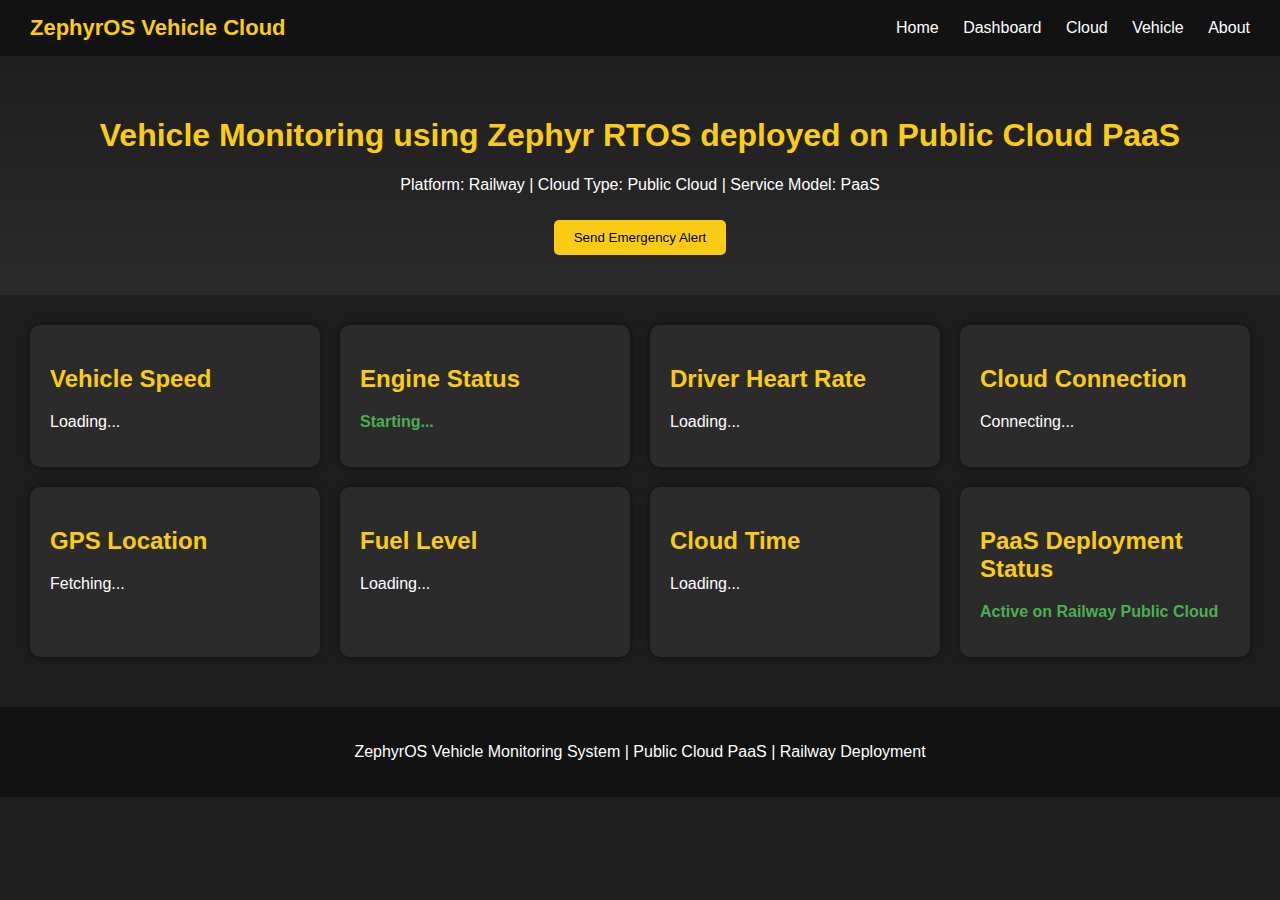
<file: index.html>
<!DOCTYPE html>
<html lang="en">
<head>
<meta charset="UTF-8">
<meta name="viewport" content="width=device-width, initial-scale=1.0">

<title>ZephyrOS Vehicle Cloud Monitoring | Public Cloud PaaS</title>

<style>

body {
margin: 0;
font-family: Arial, sans-serif;
background: #1e1e1e;
color: white;
}

header {
background: #121212;
padding: 15px 30px;
display: flex;
justify-content: space-between;
align-items: center;
}

.logo {
color: #facc15;
font-size: 22px;
font-weight: bold;
}

nav a {
color: white;
margin-left: 20px;
text-decoration: none;
}

nav a:hover {
color: #facc15;
}

.hero {
text-align: center;
padding: 40px;
background: linear-gradient(#1e1e1e, #2b2b2b);
}

.hero h1 {
color: #facc15;
}

.dashboard {
display: grid;
grid-template-columns: repeat(auto-fit, minmax(250px, 1fr));
gap: 20px;
padding: 30px;
}

.card {
background: #2b2b2b;
padding: 20px;
border-radius: 10px;
box-shadow: 0 0 10px rgba(0,0,0,0.5);
}

.card h2 {
color: #facc15;
}

button {
background: #facc15;
border: none;
padding: 10px 20px;
margin-top: 10px;
cursor: pointer;
border-radius: 5px;
}

button:hover {
background: #ffd633;
}

footer {
text-align: center;
padding: 20px;
background: #121212;
margin-top: 20px;
}

.status-online {
color: #4CAF50;
font-weight: bold;
}

.status-warning {
color: #ff9800;
font-weight: bold;
}

.status-danger {
color: #f44336;
font-weight: bold;
}

</style>

</head>

<body>

<header>
<div class="logo">ZephyrOS Vehicle Cloud</div>
<nav>
<a href="#">Home</a>
<a href="#">Dashboard</a>
<a href="#">Cloud</a>
<a href="#">Vehicle</a>
<a href="#">About</a>
</nav>
</header>

<section class="hero">
<h1>Vehicle Monitoring using Zephyr RTOS deployed on Public Cloud PaaS</h1>
<p>Platform: Railway | Cloud Type: Public Cloud | Service Model: PaaS</p>
<button onclick="sendAlert()">Send Emergency Alert</button>
</section>

<section class="dashboard">

<div class="card">
<h2>Vehicle Speed</h2>
<p id="speed">Loading...</p>
</div>

<div class="card">
<h2>Engine Status</h2>
<p id="engine" class="status-online">Starting...</p>
</div>

<div class="card">
<h2>Driver Heart Rate</h2>
<p id="heart">Loading...</p>
</div>

<div class="card">
<h2>Cloud Connection</h2>
<p id="cloud">Connecting...</p>
</div>

<div class="card">
<h2>GPS Location</h2>
<p id="gps">Fetching...</p>
</div>

<div class="card">
<h2>Fuel Level</h2>
<p id="fuel">Loading...</p>
</div>

<div class="card">
<h2>Cloud Time</h2>
<p id="clock">Loading...</p>
</div>

<div class="card">
<h2>PaaS Deployment Status</h2>
<p class="status-online">Active on Railway Public Cloud</p>
</div>

</section>

<footer>
<p>ZephyrOS Vehicle Monitoring System | Public Cloud PaaS | Railway Deployment</p>
</footer>

<script>

function random(min,max){
return Math.floor(Math.random()*(max-min+1))+min;
}

// Speed simulation
setInterval(()=>{
document.getElementById("speed").innerText =
random(20,120)+" km/h";
},2000);

// Engine status
setTimeout(()=>{
document.getElementById("engine").innerText =
"Running Normally";
},2000);

// Heart rate
setInterval(()=>{
document.getElementById("heart").innerText =
random(65,95)+" BPM";
},3000);

// Cloud connection
setTimeout(()=>{
document.getElementById("cloud").innerHTML =
"<span class='status-online'>Connected to Railway Cloud</span>";
},1500);

// GPS simulation
setTimeout(()=>{
document.getElementById("gps").innerText =
"17.3850° N, 78.4867° E";
},2000);

// Fuel level
setInterval(()=>{
document.getElementById("fuel").innerText =
random(40,100)+" %";
},5000);

// Clock
setInterval(()=>{
document.getElementById("clock").innerText =
new Date().toLocaleTimeString();
},1000);

// Emergency alert
function sendAlert(){
alert("Emergency Alert Sent to Cloud via Railway PaaS!");
}

</script>

</body>
</html>
</file>
